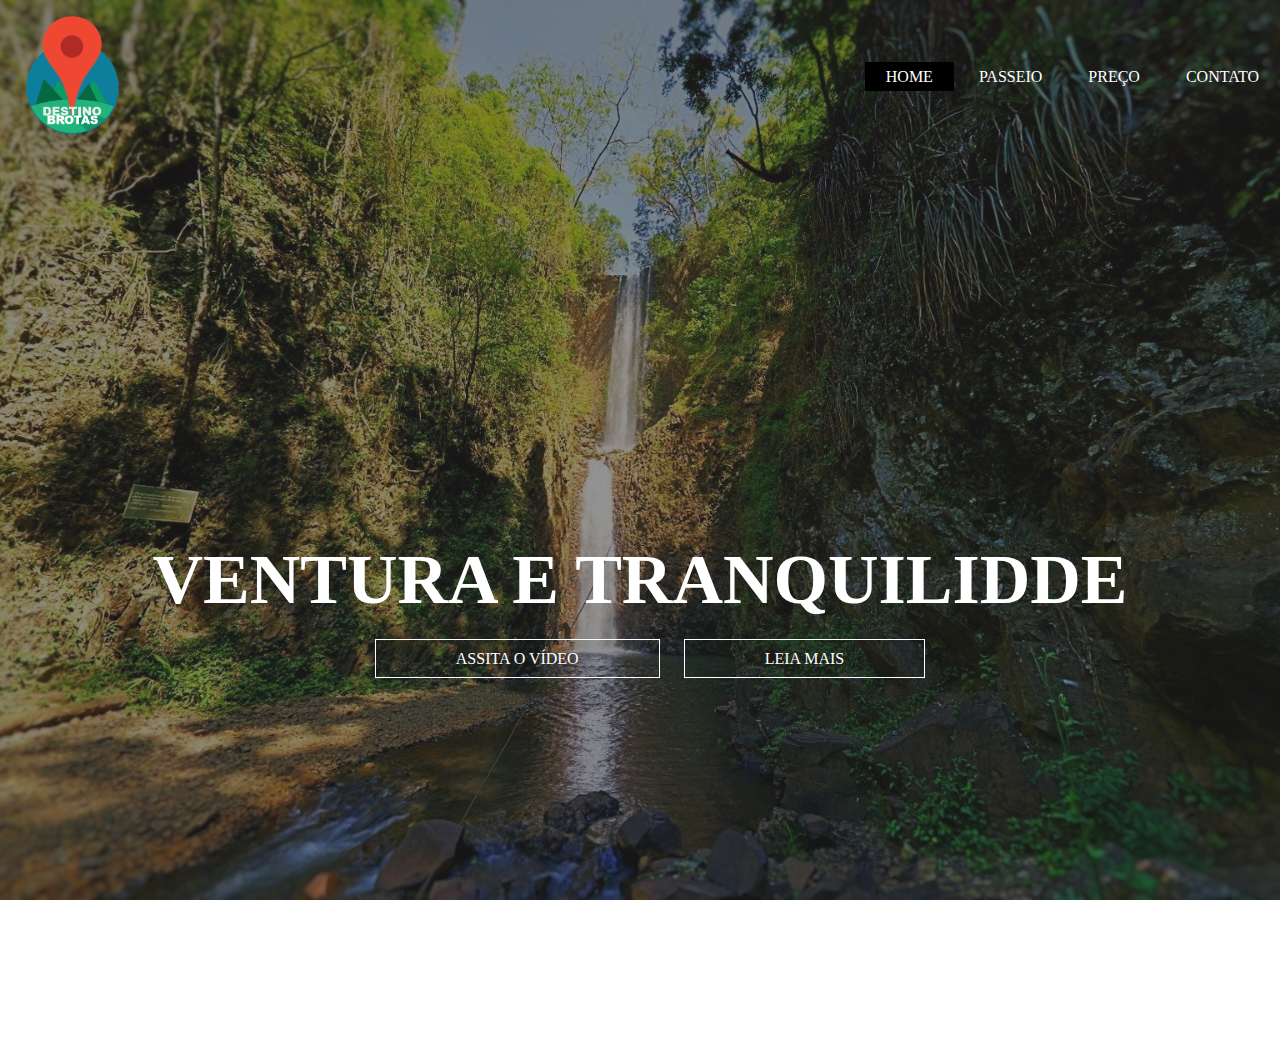
<file: ht/index.html>
<!DOCTYPE html>
<html lang="pt-br">
<head>
    <meta charset="UTF-8">
    <meta name="viewport" content="width=device-width, initial-scale=1.0">
    <link rel="stylesheet" href="./cs/style.css" type="text/css">
    <title>Destino Brotas</title>
</head>
<body>
    <main>
        <section id="pagina-home">
            <header>
                <a href="index.html">
                    <img class="logo"  src="./cs/img/logo.png" alt="Logo de brotas">
                </a>
                <nav class="menu-principal">
                    <ul>
                        <li><a href="#" class="link-ativo"> Home</a></li>
                        <li><a href="#"> Passeio</a></li>
                        <li><a href="#"> Preço</a></li>
                        <li><a href="mailto:" target="_blank"> Contato</a></li>                  
                    </ul>
                </nav>
            </header>
            <main>
                <h1>VENTURA E TRANQUILIDDE</h1>
                <div>
                    <a href="#" class="btn">ASSITA O VÍDEO</a>
                    <a href="#" class="btn">LEIA MAIS</a>
                </div>
            </main>   
        </section>
    </main>  
</body>

</html>
</file>
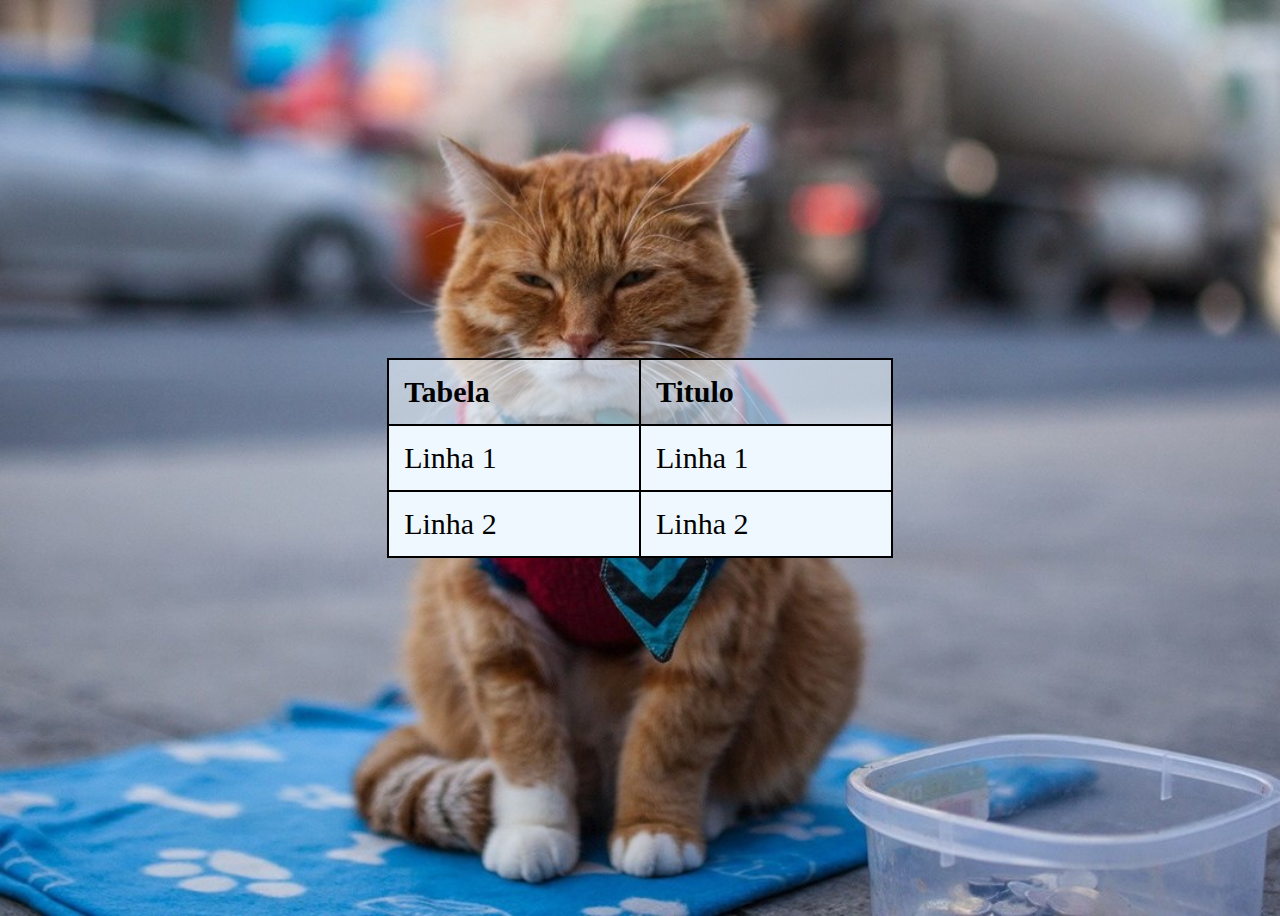
<file: Tabela/index.html>
<!DOCTYPE html>
<html lang="pt-br">
<head>
    <meta charset="UTF-8">
    <meta name="viewport" content="width=device-width, initial-scale=1.0">
    <title>Document</title>
    <link rel="stylesheet" href="./style.css">
</head>
<body>
    <table >
        <tr>
            <th>Tabela</th>
            <th>Titulo</th>
        </tr>
        <tr>
            <td>Linha 1</td>
            <td>Linha 1</td>
        </tr>
        <tr>
            <td>Linha 2</td>
            <td>Linha 2</td>
        </tr>

    </table>


</body>
</html>
</file>
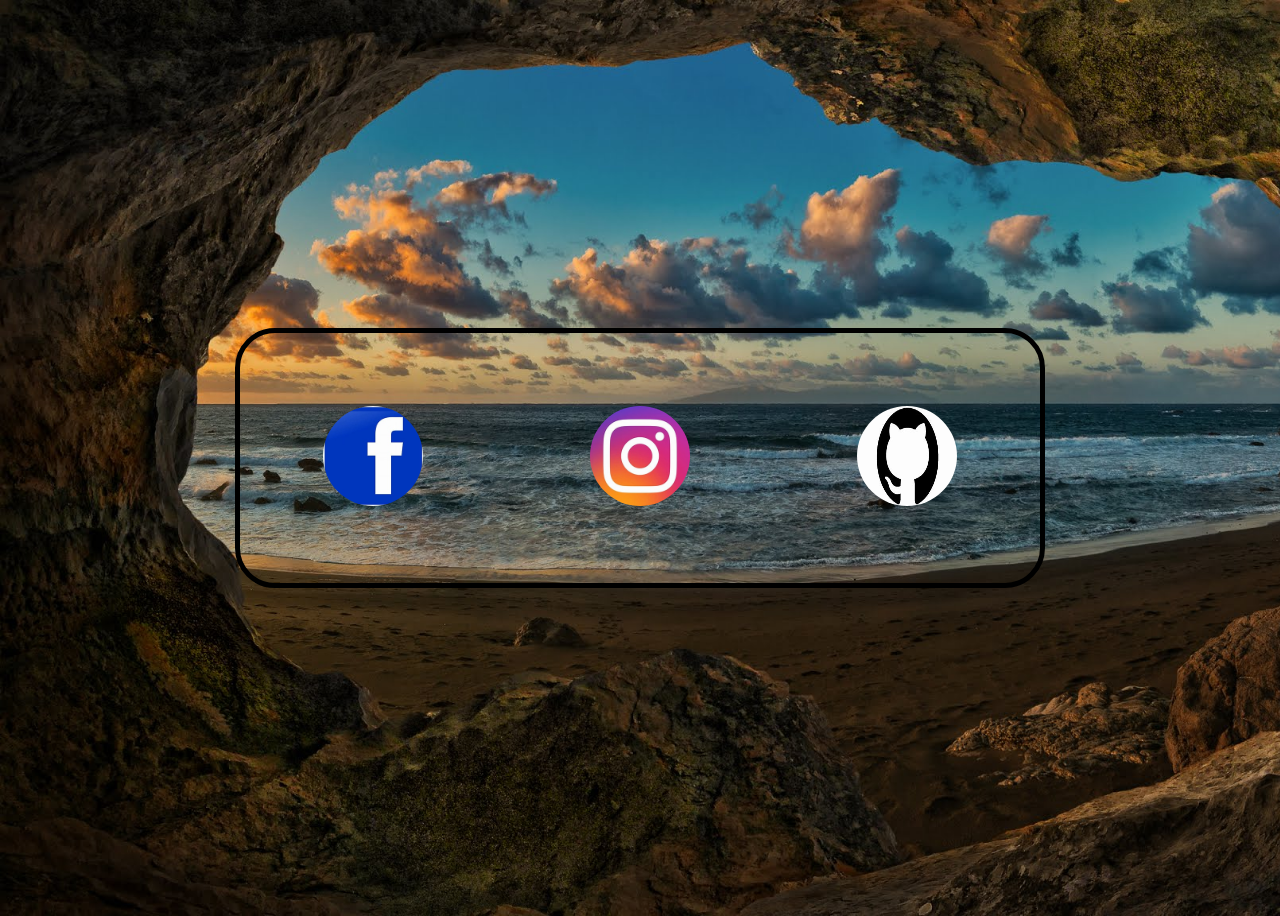
<file: UC 15/cat1.html>
<!DOCTYPE html>
<html lang="pt-br">
<head>
    <meta charset="UTF-8">
    <meta name="viewport" content="width=device-width, initial-scale=1.0">
    <title>Document</title>
    <link rel="stylesheet" href="./cat1.css">
</head>
<body>
        
    <div class="quadrado">
        <a href="" target="_blank">
            <img src="./img/facebook.png" alt="">
        </a>
        <a href="" target="_blank">
            <img src="./img/instagram.png" alt="">
        </a>
        <a href=""  target="_blank">
            <img src="./img/github.png" alt="">
        </a>
    </div>

</body>
</html>
</file>
<file: ht/cs/style.css>
* {
    margin: 0;
    padding: 0;
    font-family: 'Trebuchet MS',  'sans-serif';
}

#pagina-home {
    background: linear-gradient(rgba(44,40,40,0.514), rgba(40,42,42,0.5)), url(../cs/img/fundo.jpg);
    height: 100vh;
    background-size: cover;
    background-position: center;
}

.logo {
    width: 150px;
}

header {
    display: flex;
    align-items: center;
    justify-content: space-between;
}

.menu-principal ul {
    list-style: none;
}

.menu-principal ul li {
    display: inline-block;
}

.menu-principal ul li a {
    color: white;
    text-decoration: none;
    text-transform: uppercase;
    padding: 5px 20px;
    border: 1px solid transparent;
    transition: 0.6s ease;
}

.menu-principal ul li a:hover {
    background:  rgb(255, 255, 255);
    color: black;
}

.menu-principal ul li .link-ativo {
    background-color: black;
}

h1 {
    font-size: 70px;
    color: #ffffff;
    margin-bottom:30px ;
}

.btn {
    border: 1px solid #ffffff;
    padding: 10px 80px;
    height: 80px;
    color: #ffffff;
    text-decoration: none;
    transition: 0.6s ease;
    margin-left: 20px;
}

btn:hover {
    background: #ffffff;
    color: #000000;
}

#pagina-home main{
    display: flex;
    align-items: center;
    flex-direction: column;
    justify-content: center;
    height: 100%;
}
</file>
<file: Tabela/style.css>
body {
    display: flex;
    align-items: center;
    justify-content: center;
    height: 100vh;
    background: url(gatinho.jpg);
    background-repeat: no-repeat;
    background-size: cover;
}

table {
    width: 40%;
    border-collapse: collapse;
    
}

table, th, td {
    border: 2px solid black;
 }

 th {
    background-color: rgba(240, 248, 255, 0.591);
    font-size: 30px;
    text-align: left;
    padding: 15px; 
}

td {
    font-size: 30px;
    padding: 15px; 
    height: 10px;
    vertical-align: bottom;
    background-color: aliceblue;
}
</file>
<file: UC 15/cat1.css>
.quadrado {
    width: 800px;
    height: 250px;
    /* cria a borda em volta da div */
    border: 5px solid black;
    border-radius: 40px;
    /* centralizando o conteudo dentro dessa div */
    display: flex;
    justify-content: space-around;
    align-items: center;
}

.quadrado a img {
    width: 100px;
    height: 100px;
    border-radius: 50px;
}

body {
    background: url(img/canary-islands.jpg);
    background-repeat: no-repeat;
    background-size: cover;
    /* centralizando a minha div com a classe 'quadrado' */
    display: flex;
    align-items: center;
    justify-content: center;
    height: 100vh; /*calcula o tamanho total da tela do usuario e utiliza 100%*/
}
</file>
